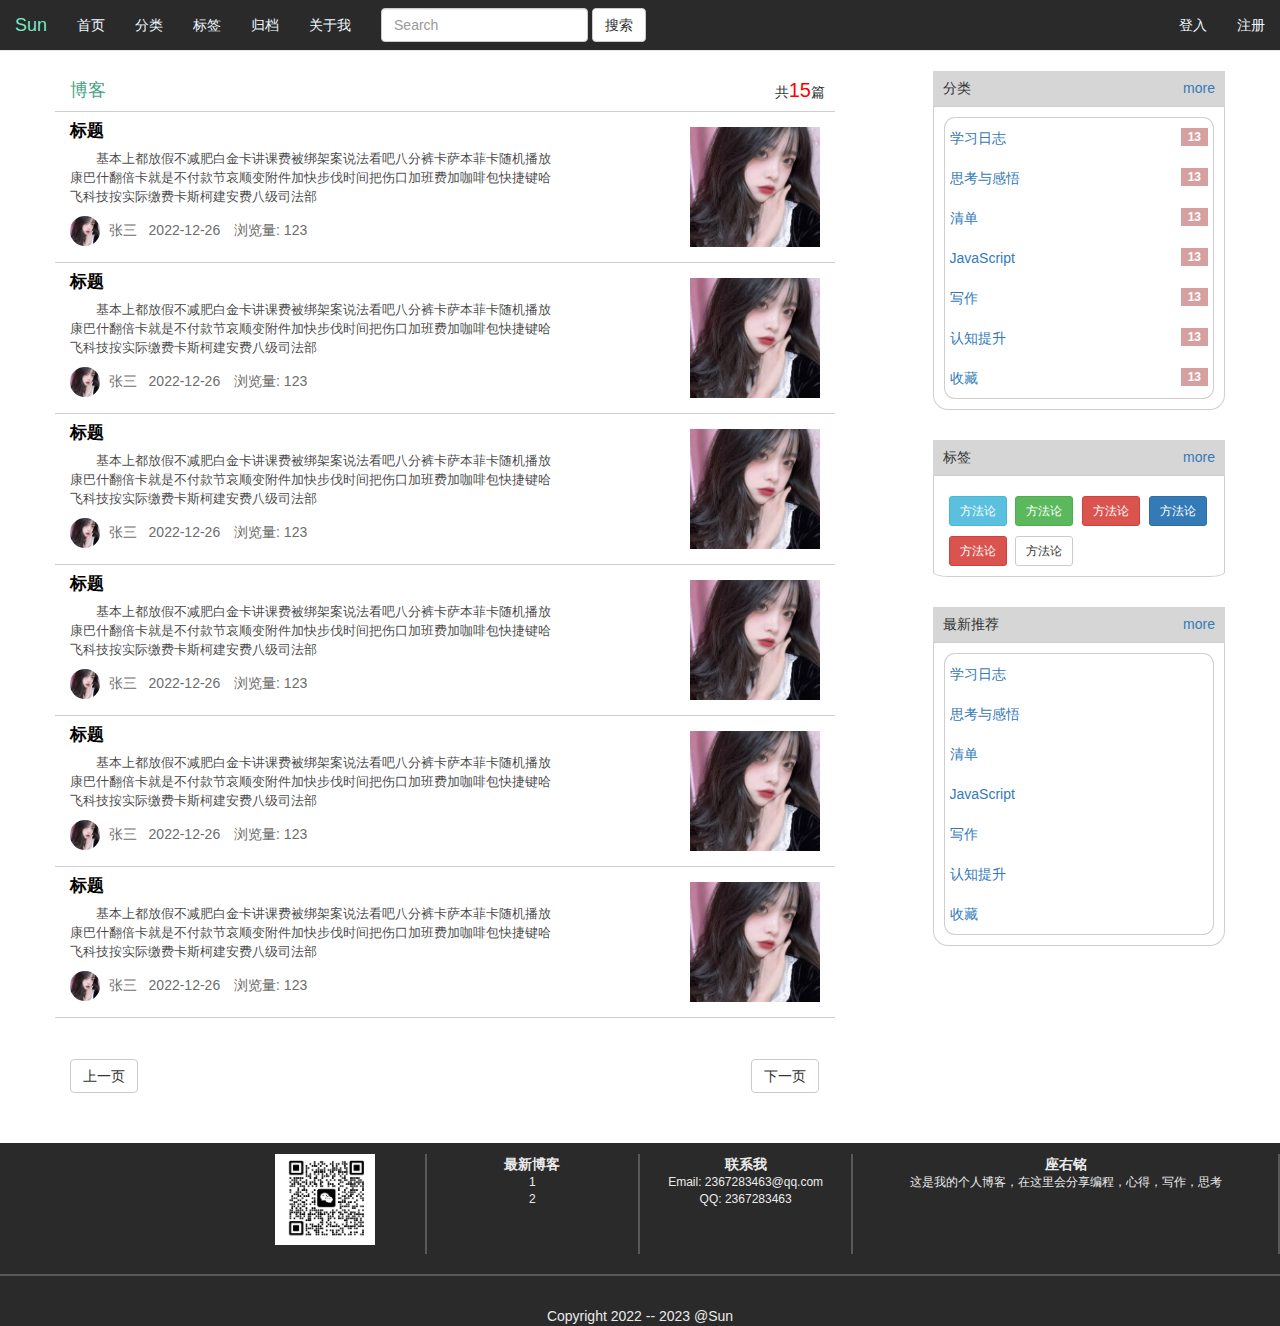
<file: my/index.html>
<!DOCTYPE html>
<html lang="en">

<head>
    <meta charset="UTF-8">
    <meta http-equiv="X-UA-Compatible" content="IE=edge">
    <meta name="viewport" content="width=device-width, initial-scale=1.0">
    <title>博客</title>
    <link rel="stylesheet" href="./css/bootstrap.min.css">
    <link rel="stylesheet" href="./css/index.css">
    <script src="./js/jsTool/jQuery.js"></script>
    <script src="./js/jsTool/bootstrap.min.js"></script>
    <script src="./js/index.js"></script>
</head>

<body>
    <div class="container-fluid">
        <!-- 导航 -->
        <div class="row">
            <nav class="navbar navbar-default index_nav navbar-static-top">
                <div class="container-fluid">
                    <!-- Brand and toggle get grouped for better mobile display -->
                    <div class="navbar-header">
                        <button type="button" class="navbar-toggle collapsed" data-toggle="collapse"
                            data-target="#bs-example-navbar-collapse-1" aria-expanded="false">
                            <span class="sr-only">Toggle navigation</span>
                            <span class="icon-bar"></span>
                            <span class="icon-bar"></span>
                            <span class="icon-bar"></span>
                        </button>
                        <span class="navbar-brand">Sun</span>
                    </div>

                    <!-- Collect the nav links, forms, and other content for toggling -->
                    <div class="collapse navbar-collapse" id="bs-example-navbar-collapse-1">
                        <ul class="nav navbar-nav">
                            <li><a href="index.html">首页</a></li>
                            <li><a href="classify.html">分类</a></li>
                            <li><a href="lables.html">标签</a></li>
                            <li><a href="file.html">归档</a></li>
                            <li><a href="myself.html">关于我</a></li>
                        </ul>
                        <form class="navbar-form navbar-left">
                            <div class="form-group">
                                <input type="text" class="form-control" placeholder="Search">
                            </div>
                            <button type="submit" class="btn btn-default">搜索</button>
                        </form>
                        <ul class="nav navbar-nav navbar-right">
                            <li><a href="#">登入</a></li>
                            <li><a href="#">注册</a></li>
                        </ul>
                    </div><!-- /.navbar-collapse -->
                </div><!-- /.container-fluid -->
            </nav>
        </div>
        <!-- 中间内容 -->
        <div class="container book_text">
            <div class="row">
                <div class="col-md-8 ">
                    <div class="row">
                        <div class="h4 col-md-10 col-sm-10 col-xs-9">博客</div>
                        <div class="col-md-2 col-sm-2 col-xs-3">共<span class="pagers">15</span>篇</div>
                    </div>
                    <div class="row">
                        <div class="pager_text col-md-8 col-sm-8 col-xs-8">
                            <div>
                                <a href="#">
                                    <div class="h5 text-left">
                                        标题
                                    </div>
                                    <div class="text-body">
                                        基本上都放假不减肥白金卡讲课费被绑架案说法看吧八分裤卡萨本菲卡随机播放康巴什翻倍卡就是不付款节哀顺变附件加快步伐时间把伤口加班费加咖啡包快捷键哈飞科技按实际缴费卡斯柯建安费八级司法部
                                    </div>
                                </a>
                                <div class="aouther">
                                    <img src="./images/tx.jpeg" alt="">
                                    <span class="info">张三&nbsp;&nbsp;&nbsp;2022-12-26</span>
                                    <span class="count"> 浏览量: <span>123</span> </span>
                                </div>
                            </div>
                        </div>
                        <div class="col-md-4 col-sm-4 col-xs-4">
                            <img src="./images/tx.jpeg" alt="" class="img-responsive">
                        </div>
                    </div>
                    <div class="row">
                        <div class="pager_text col-md-8 col-sm-8 col-xs-8">
                            <div>
                                <a href="#">
                                    <div class="h5 text-left">
                                        标题
                                    </div>
                                    <div class="text-body">
                                        基本上都放假不减肥白金卡讲课费被绑架案说法看吧八分裤卡萨本菲卡随机播放康巴什翻倍卡就是不付款节哀顺变附件加快步伐时间把伤口加班费加咖啡包快捷键哈飞科技按实际缴费卡斯柯建安费八级司法部
                                    </div>
                                </a>
                                <div class="aouther">
                                    <img src="./images/tx.jpeg" alt="">
                                    <span class="info">张三&nbsp;&nbsp;&nbsp;2022-12-26</span>
                                    <span class="count"> 浏览量: <span>123</span> </span>
                                </div>
                            </div>
                        </div>
                        <div class="col-md-4 col-sm-4 col-xs-4">
                            <img src="./images/tx.jpeg" alt="" class="img-responsive">
                        </div>
                    </div>
                    <div class="row">
                        <div class="pager_text col-md-8 col-sm-8 col-xs-8">
                            <div>
                                <a href="#">
                                    <div class="h5 text-left">
                                        标题
                                    </div>
                                    <div class="text-body">
                                        基本上都放假不减肥白金卡讲课费被绑架案说法看吧八分裤卡萨本菲卡随机播放康巴什翻倍卡就是不付款节哀顺变附件加快步伐时间把伤口加班费加咖啡包快捷键哈飞科技按实际缴费卡斯柯建安费八级司法部
                                    </div>
                                </a>
                                <div class="aouther">
                                    <img src="./images/tx.jpeg" alt="">
                                    <span class="info">张三&nbsp;&nbsp;&nbsp;2022-12-26</span>
                                    <span class="count"> 浏览量: <span>123</span> </span>
                                </div>
                            </div>
                        </div>
                        <div class="col-md-4 col-sm-4 col-xs-4">
                            <img src="./images/tx.jpeg" alt="" class="img-responsive">
                        </div>
                    </div>
                    <div class="row">
                        <div class="pager_text col-md-8 col-sm-8 col-xs-8">
                            <div>
                                <a href="#">
                                    <div class="h5 text-left">
                                        标题
                                    </div>
                                    <div class="text-body">
                                        基本上都放假不减肥白金卡讲课费被绑架案说法看吧八分裤卡萨本菲卡随机播放康巴什翻倍卡就是不付款节哀顺变附件加快步伐时间把伤口加班费加咖啡包快捷键哈飞科技按实际缴费卡斯柯建安费八级司法部
                                    </div>
                                </a>
                                <div class="aouther">
                                    <img src="./images/tx.jpeg" alt="">
                                    <span class="info">张三&nbsp;&nbsp;&nbsp;2022-12-26</span>
                                    <span class="count"> 浏览量: <span>123</span> </span>
                                </div>
                            </div>
                        </div>
                        <div class="col-md-4 col-sm-4 col-xs-4">
                            <img src="./images/tx.jpeg" alt="" class="img-responsive">
                        </div>
                    </div>
                    <div class="row">
                        <div class="pager_text col-md-8 col-sm-8 col-xs-8">
                            <div>
                                <a href="#">
                                    <div class="h5 text-left">
                                        标题
                                    </div>
                                    <div class="text-body">
                                        基本上都放假不减肥白金卡讲课费被绑架案说法看吧八分裤卡萨本菲卡随机播放康巴什翻倍卡就是不付款节哀顺变附件加快步伐时间把伤口加班费加咖啡包快捷键哈飞科技按实际缴费卡斯柯建安费八级司法部
                                    </div>
                                </a>
                                <div class="aouther">
                                    <img src="./images/tx.jpeg" alt="">
                                    <span class="info">张三&nbsp;&nbsp;&nbsp;2022-12-26</span>
                                    <span class="count"> 浏览量: <span>123</span> </span>
                                </div>
                            </div>
                        </div>
                        <div class="col-md-4 col-sm-4 col-xs-4">
                            <img src="./images/tx.jpeg" alt="" class="img-responsive">
                        </div>
                    </div>
                    <div class="row">
                        <div class="pager_text col-md-8 col-sm-8 col-xs-8">
                            <div>
                                <a href="#">
                                    <div class="h5 text-left">
                                        标题
                                    </div>
                                    <div class="text-body">
                                        基本上都放假不减肥白金卡讲课费被绑架案说法看吧八分裤卡萨本菲卡随机播放康巴什翻倍卡就是不付款节哀顺变附件加快步伐时间把伤口加班费加咖啡包快捷键哈飞科技按实际缴费卡斯柯建安费八级司法部
                                    </div>
                                </a>
                                <div class="aouther">
                                    <img src="./images/tx.jpeg" alt="">
                                    <span class="info">张三&nbsp;&nbsp;&nbsp;2022-12-26</span>
                                    <span class="count"> 浏览量: <span>123</span> </span>
                                </div>
                            </div>
                        </div>
                        <div class="col-md-4 col-sm-4 col-xs-4">
                            <img src="./images/tx.jpeg" alt="" class="img-responsive">
                        </div>
                    </div>
                    <div class="next">
                        <input type="button" class="btn btn-default pull-left" value="上一页">
                        <input type="button" class="btn btn-default pull-right" value="下一页">
                    </div>
                </div>
                <div class="col-md-3 col-md-push-1 hidden-sm hidden-xs">
                    <div class="row sidebar">
                        <div class="sidebar_hd">
                            <span>分类</span><a href="#">more</a>
                        </div>
                        <div class="sidebar_by">
                            <ul>
                                <li>
                                    <a href="#">学习日志</a><span class="badge">13</span>
                                </li>
                                <li>
                                    <a href="#">思考与感悟</a><span class="badge">13</span>
                                </li>
                                <li>
                                    <a href="#">清单</a><span class="badge">13</span>
                                </li>
                                <li>
                                    <a href="#">JavaScript</a><span class="badge">13</span>
                                </li>
                                <li>
                                    <a href="#">写作</a><span class="badge">13</span>
                                </li>
                                <li><a href="#">认知提升</a><span class="badge">13</span>
                                </li>
                                <li>
                                    <a href="#">收藏</a><span class="badge">13</span>
                                </li>
                            </ul>
                        </div>
                    </div>
                    <div class="row sidebar">
                        <div class="sidebar_hd">
                            <span>标签</span><a href="#">more</a>
                        </div>
                        <div class="sidebar_by">
                            <a href="#" class="btn btn-sm btn-info">方法论</a>
                            <a href="#" class="btn btn-sm btn-success">方法论</a>
                            <a href="#" class="btn btn-sm btn-danger">方法论</a>
                            <a href="#" class="btn btn-sm btn-primary">方法论</a>
                            <a href="#" class="btn btn-sm btn-danger">方法论</a>
                            <a href="#" class="btn btn-sm btn-default">方法论</a>
                        </div>
                    </div>
                    <div class="row sidebar">
                        <div class="sidebar_hd">
                            <span>最新推荐</span><a href="#">more</a>
                        </div>
                        <div class="sidebar_by">
                            <ul>
                                <li>
                                    <a href="#">学习日志</a>
                                </li>
                                <li>
                                    <a href="#">思考与感悟</a>
                                </li>
                                <li>
                                    <a href="#">清单</a>
                                </li>
                                <li>
                                    <a href="#">JavaScript</a>
                                </li>
                                <li>
                                    <a href="#">写作</a>
                                </li>
                                <li>
                                    <a href="#">认知提升</a>
                                </li>
                                <li>
                                    <a href="#">收藏</a>
                                </li>
                            </ul>
                        </div>
                    </div>
                </div>
            </div>
        </div>
        <!-- 底部 -->
        <div class="container-fluid index_bottom row">
            <div class="row">
                <ul class="bottom_list">
                    <li class="col-md-4 col-md-4 hidden-xs"><img src="./images/wx.jpg" alt="扫一扫联系我" width="100px"></li>
                    <li class="col-md-2 col-sm-2 col-xs-6">
                        <dl>
                            <dt>最新博客</dt>
                            <dd>1</dd>
                            <dd>2</dd>
                        </dl>
                    </li>
                    <li class="col-md-2 col-sm-2 col-xs-6">
                        <dl>
                            <dt>联系我</dt>
                            <dd>Email: 2367283463@qq.com</dd>
                            <dd>QQ: 2367283463</dd>
                        </dl>
                    </li>
                    <li class="col-md-4 col-sm-4 hidden-xs">
                        <dl>
                            <dt>座右铭</dt>
                            <dd>这是我的个人博客，在这里会分享编程，心得，写作，思考</dd>
                        </dl>
                    </li>
                </ul>
            </div>
            <div class="row">
                <p>Copyright 2022 -- 2023 @Sun</p>
            </div>
        </div>
    </div>
</body>

</html>
</file>
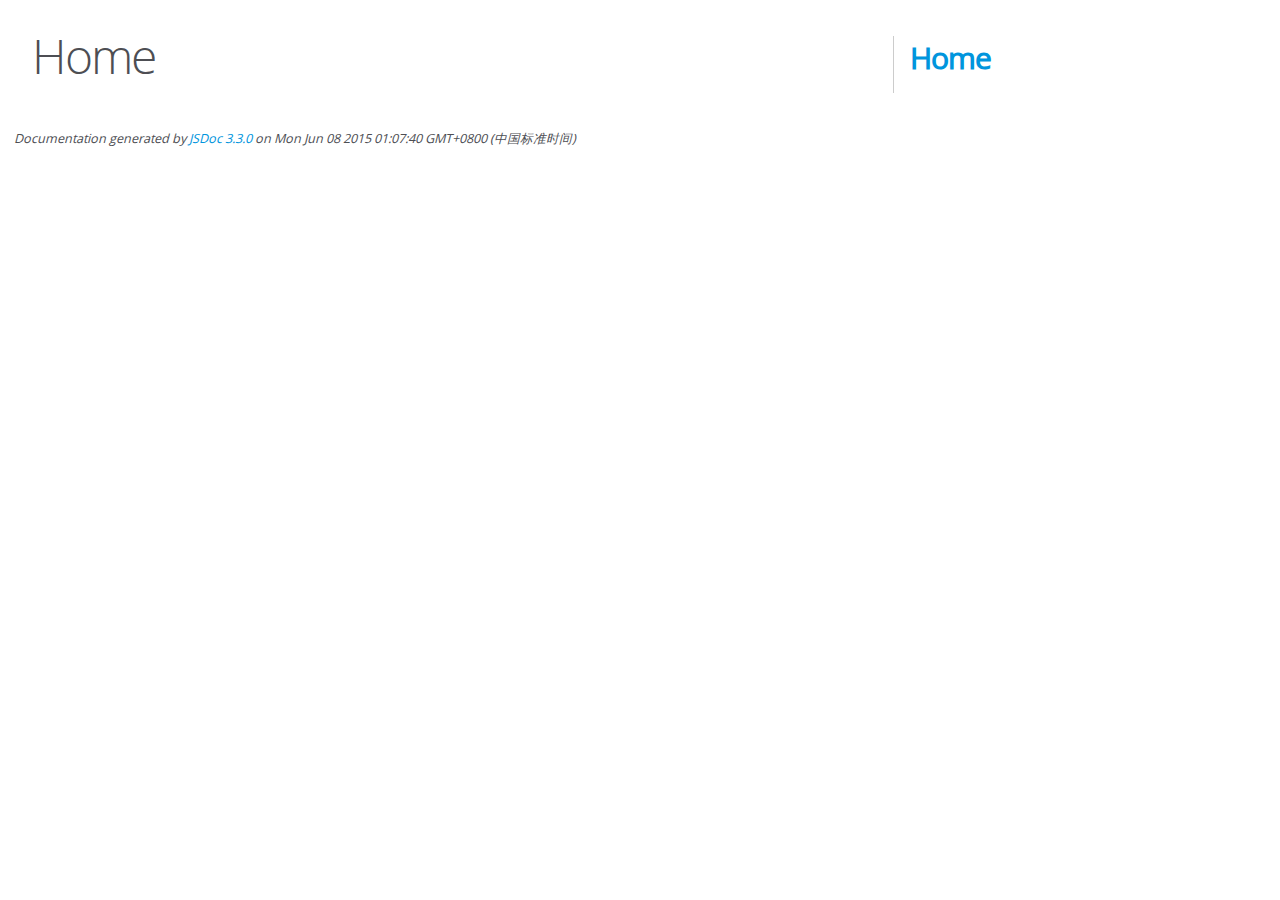
<file: my/editor/docs/index.html>
<!DOCTYPE html>
<html lang="en">
<head>
    <meta charset="utf-8">
    <title>JSDoc: Home</title>

    <script src="scripts/prettify/prettify.js"> </script>
    <script src="scripts/prettify/lang-css.js"> </script>
    <!--[if lt IE 9]>
      <script src="//html5shiv.googlecode.com/svn/trunk/html5.js"></script>
    <![endif]-->
    <link type="text/css" rel="stylesheet" href="styles/prettify-tomorrow.css">
    <link type="text/css" rel="stylesheet" href="styles/jsdoc-default.css">
</head>

<body>

<div id="main">

    <h1 class="page-title">Home</h1>

    



    


    <h3> </h3>










    









</div>

<nav>
    <h2><a href="index.html">Home</a></h2>
</nav>

<br class="clear">

<footer>
    Documentation generated by <a href="https://github.com/jsdoc3/jsdoc">JSDoc 3.3.0</a> on Mon Jun 08 2015 01:07:40 GMT+0800 (中国标准时间)
</footer>

<script> prettyPrint(); </script>
<script src="scripts/linenumber.js"> </script>
</body>
</html>
</file>
<file: my/css/index.css>
* {
  font-size: 14px;
  margin: 0;
  padding: 0;
  text-decoration: none;
  font-family: 'Franklin Gothic Medium', 'Arial Narrow', Arial, sans-serif;
}
p {
  margin: 0;
}
a:hover {
  text-decoration: none;
}
.aquamarine {
  background-color: aquamarine;
  color: white;
}
.purple {
  background-color: #b650f1;
  color: white;
}
.pink {
  background-color: pink;
  color: white;
}
.palevioletred {
  background-color: palevioletred;
  color: white;
}
.index_nav {
  background-color: rgba(0, 0, 0, 0.834);
}
.index_nav .navbar-nav > li > a {
  color: aliceblue;
}
.index_nav .navbar-nav > li > a:hover {
  background-color: rgba(0, 0, 0, 0.685);
  color: #d3dce3;
}
.index_nav .navbar-brand {
  color: rgba(127, 255, 212, 0.916);
}
.index_nav .navbar-brand:hover {
  color: rgba(127, 255, 212, 0.916);
}
.index_bottom {
  background-color: rgba(0, 0, 0, 0.834);
}
.index_bottom > .row:first-child {
  padding-bottom: 20px;
  border-bottom: 2px solid rgba(128, 128, 128, 0.538);
}
.index_bottom > .row:last-child {
  padding-top: 30px;
  text-align: center;
  color: #eaeaea;
}
.index_bottom .bottom_list {
  width: auto;
  list-style: none;
  margin-top: 1.125rem;
  margin-bottom: 0;
}
.index_bottom .bottom_list > li {
  position: relative;
  color: #eaeaea;
  height: 100px;
  border-right: 2px solid rgba(128, 128, 128, 0.538);
}
.index_bottom .bottom_list > li > img {
  position: absolute;
  right: 50px;
}
.index_bottom .bottom_list > li > * {
  text-align: center;
}
.index_bottom dl > dd {
  font-size: 12px;
}
.book_text > .row > .col-md-8 {
  position: relative;
  padding-bottom: 125px;
}
.book_text > .row > .col-md-8 > .row {
  border-bottom: 1px solid rgba(128, 128, 128, 0.377);
}
.book_text > .row > .col-md-8 .h4 {
  color: #46a485;
  text-align: left;
}
.book_text > .row > .col-md-8 .pagers {
  font-size: 20px;
  color: red;
}
.book_text > .row > .col-md-8 .col-md-2 {
  margin: 0;
  padding: 0;
  margin-top: 5px;
  padding-right: 10px;
  text-align: right;
}
.book_text > .row > .col-md-8 .pager_text .h5 {
  font-weight: bold;
  font-size: 17px;
  color: black;
}
.book_text > .row > .col-md-8 .text-body {
  text-indent: 2em;
  font-size: 13px;
  overflow: hidden;
  color: rgba(0, 0, 0, 0.744);
  font-weight: 400;
  display: -webkit-box;
  -webkit-line-clamp: 3;
  text-overflow: ellipsis;
  -webkit-box-orient: vertical;
}
.book_text > .row > .col-md-8 a:hover {
  text-decoration: none;
  color: rgba(0, 0, 0, 0.666);
}
.book_text > .row > .col-md-8 a:focus {
  text-decoration: none;
}
.book_text > .row > .col-md-8 .next {
  position: absolute;
  width: 96%;
  bottom: 50px;
}
.book_text > .row > .col-md-12 {
  position: relative;
  padding-bottom: 125px;
}
.book_text > .row > .col-md-12 > .row {
  border-bottom: 1px solid rgba(128, 128, 128, 0.377);
}
.book_text > .row > .col-md-12 .h4 {
  color: #46a485;
  text-align: left;
}
.book_text > .row > .col-md-12 .pagers {
  font-size: 20px;
  color: red;
}
.book_text > .row > .col-md-12 .col-md-2 {
  margin: 0;
  padding: 0;
  margin-top: 5px;
  padding-right: 10px;
  text-align: right;
}
.book_text > .row > .col-md-12 .pager_text .h5 {
  font-weight: bold;
  font-size: 17px;
  color: black;
}
.book_text > .row > .col-md-12 .text-body {
  text-indent: 2em;
  font-size: 13px;
  overflow: hidden;
  color: rgba(0, 0, 0, 0.744);
  font-weight: 400;
  display: -webkit-box;
  -webkit-line-clamp: 3;
  text-overflow: ellipsis;
  -webkit-box-orient: vertical;
}
.book_text > .row > .col-md-12 a:hover {
  text-decoration: none;
  color: rgba(0, 0, 0, 0.666);
}
.book_text > .row > .col-md-12 a:focus {
  text-decoration: none;
}
.book_text > .row > .col-md-12 .next {
  position: absolute;
  width: 96%;
  bottom: 50px;
}
.book_text > .row .col-md-4 {
  padding: 15px;
  clear: right;
  height: 150px;
}
.book_text > .row .col-md-4 > img {
  width: 130px;
  height: 120px;
  overflow: hidden;
  float: right;
}
.book_text > .row > .col-md-3 ul {
  list-style: none;
}
.book_text > .row > .col-md-3 > .sidebar {
  padding-bottom: 30px;
}
.book_text > .row > .col-md-3 > .sidebar > .sidebar_hd {
  padding: 0 10px;
  line-height: 35px;
  background-color: #d2d2d2e7;
}
.book_text > .row > .col-md-3 > .sidebar > .sidebar_hd > a {
  float: right;
}
.book_text > .row > .col-md-3 > .sidebar > .sidebar_hd > span {
  font-weight: 500;
}
.book_text > .row > .col-md-3 > .sidebar > .sidebar_by {
  border-radius: 5%;
  border: 1px solid rgba(128, 128, 128, 0.377);
  border-top-right-radius: 0;
  border-top-left-radius: 0;
  padding: 10px;
}
.book_text > .row > .col-md-3 > .sidebar > .sidebar_by > a {
  margin-top: 10px;
  margin-left: 5px;
}
.book_text > .row > .col-md-3 > .sidebar > .sidebar_by ul {
  border-radius: 4%;
  margin-bottom: 0;
  width: 100%;
  height: 80%;
  border: 1px solid rgba(128, 128, 128, 0.377);
}
.book_text > .row > .col-md-3 > .sidebar > .sidebar_by ul > li {
  padding-top: 10px;
  padding-right: 5px;
  padding-left: 5px;
  height: 40px;
}
.book_text > .row > .col-md-3 > .sidebar > .sidebar_by ul > li:hover {
  background-color: #e1d7d7;
}
.book_text > .row > .col-md-3 > .sidebar > .sidebar_by ul > li > a {
  display: block;
}
.book_text > .row > .col-md-3 > .sidebar > .sidebar_by ul > li > a:hover {
  color: #3379b7b7;
  text-decoration: none;
}
.book_text > .row > .col-md-3 > .sidebar > .sidebar_by ul > li > .badge {
  float: right;
  position: relative;
  top: -20px;
  background-color: #d49898eb;
}
.aouther {
  color: #6d6d6d;
  padding: 10px 0;
  position: relative;
}
.aouther .info {
  padding-left: 5px;
}
.aouther .count {
  padding-left: 10px;
}
.aouther > p {
  padding-left: 38px;
  padding-top: 5px;
}
.aouther > p > .showtime,
.aouther > p > .ip {
  color: #a3a3a3;
  font-size: 12px;
}
.aouther > img {
  width: 30px;
  border-radius: 50%;
}
.badge {
  background-color: #db3c3ceb;
  border-radius: 0;
}
.panel-body > p {
  line-height: 35px;
  text-indent: 2em;
}
.coin {
  width: 80px;
  margin-top: 20px;
  border: 1px solid rgba(255, 0, 0, 0.7);
  color: rgba(255, 0, 0, 0.7);
  font-weight: 400;
}
.coin:hover {
  border: 1px solid rgba(255, 0, 0, 0.9);
  color: rgba(255, 0, 0, 0.9);
  background-color: rgba(253, 0, 0, 0.174);
  font-weight: 400;
}
.modal-body > img {
  display: inline-block;
}
.well li {
  margin-top: 5px;
}
.input_text {
  padding-bottom: 100px;
}
.input_text > .form-control {
  margin-bottom: 10px;
}
.label_list > a {
  margin: 10px;
}
.file ul {
  list-style: disc;
}
.jumbotron {
  background: url(../images/myself.jpg) no-repeat;
  background-size: cover;
  margin-bottom: 59px;
}
.jumbotron p,
.jumbotron h1,
.jumbotron a {
  color: white;
}
.hobby {
  width: 72px;
  margin-left: 2%;
  margin-top: 2%;
  border: 1px solid rebeccapurple;
  color: rebeccapurple;
}
.skill {
  width: 72px;
  margin-top: 2%;
  margin-left: 2%;
  border: 1px solid #338b99;
  color: #338b99;
}
.green {
  border: 1px solid rgba(9, 136, 41, 0.784);
  background-color: white;
  color: rgba(9, 136, 41, 0.784);
  margin-left: 2%;
}
.green:hover {
  background-color: rgba(9, 136, 41, 0.784);
  color: white;
  transition: all 0.3s;
}
.green-select {
  border: 1px solid rgba(9, 136, 41, 0.784);
  background-color: white;
  font-weight: bold;
  color: rgba(9, 136, 41, 0.784);
}
.red {
  border: 1px solid rgba(255, 0, 0, 0.852);
  color: rgba(255, 0, 0, 0.852);
  margin-left: 2%;
  background-color: white;
}
.red:hover {
  background-color: rgba(255, 0, 0, 0.852);
  color: white;
  transition: all 0.3s;
}
.youngblue {
  border: 1px solid rgba(31, 175, 227, 0.852);
  color: rgba(31, 175, 227, 0.852);
  margin-left: 2%;
  background-color: white;
}
.youngblue:hover {
  background-color: rgba(31, 175, 227, 0.852);
  color: white;
  transition: all 0.3s;
}
.icon_list > a > i {
  text-align: center;
  display: inline-block;
  width: 30%;
  margin: 1%;
}
.user_info {
  position: absolute;
  top: 50px;
  width: 112px;
  text-align: center;
  right: 0;
  display: none;
}
.minor_nav {
  border-bottom: 1px solid gray;
  margin-bottom: 50px;
}
.search > .form-inline {
  border: 1px solid rgba(128, 128, 128, 0.416);
  padding: 30px 50px;
  border-radius: 10px;
}
.search > .form-inline > .btn {
  width: 80px;
}
.search input {
  margin-right: 10px;
}
.data_list {
  text-align: center;
  margin-top: 20px;
  border: 1px solid rgba(128, 128, 128, 0.416);
  border-radius: 5px;
}
.data_list > .table {
  margin-bottom: 0;
}
.data_list th {
  text-align: center;
}
.admin-next > .btn {
  margin-left: 1%;
}
.release_text input,
.release_text select,
.release_text label {
  margin-top: 1%;
}
.release_text .col-md-12 label {
  margin-top: 2%;
  margin-bottom: 2%;
}
.release_text textarea {
  margin-top: 1%;
}
.side {
  position: relative;
  text-align: center;
  position: fixed;
  left: 1%;
  bottom: 35%;
  width: 50px;
}
.cataloy {
  position: fixed;
  width: 120px;
  right: 1%;
  top: 35%;
  background-color: white;
}
.cataloy > .list-group-item:hover {
  background-color: rgba(128, 128, 128, 0.29);
}
.cataloy a {
  color: rgba(0, 0, 0, 0.878);
  font-size: 12px;
  display: block;
  overflow: hidden;
  -webkit-line-clamp: 1;
  text-overflow: ellipsis;
  -webkit-box-orient: vertical;
}
.list-group > .list-group-item {
  cursor: pointer;
}
</file>
<file: my/editor/docs/styles/prettify-tomorrow.css>
/* Tomorrow Theme */
/* Original theme - https://github.com/chriskempson/tomorrow-theme */
/* Pretty printing styles. Used with prettify.js. */
/* SPAN elements with the classes below are added by prettyprint. */
/* plain text */
.pln {
  color: #4d4d4c; }

@media screen {
  /* string content */
  .str {
    color: #718c00; }

  /* a keyword */
  .kwd {
    color: #8959a8; }

  /* a comment */
  .com {
    color: #8e908c; }

  /* a type name */
  .typ {
    color: #4271ae; }

  /* a literal value */
  .lit {
    color: #f5871f; }

  /* punctuation */
  .pun {
    color: #4d4d4c; }

  /* lisp open bracket */
  .opn {
    color: #4d4d4c; }

  /* lisp close bracket */
  .clo {
    color: #4d4d4c; }

  /* a markup tag name */
  .tag {
    color: #c82829; }

  /* a markup attribute name */
  .atn {
    color: #f5871f; }

  /* a markup attribute value */
  .atv {
    color: #3e999f; }

  /* a declaration */
  .dec {
    color: #f5871f; }

  /* a variable name */
  .var {
    color: #c82829; }

  /* a function name */
  .fun {
    color: #4271ae; } }
/* Use higher contrast and text-weight for printable form. */
@media print, projection {
  .str {
    color: #060; }

  .kwd {
    color: #006;
    font-weight: bold; }

  .com {
    color: #600;
    font-style: italic; }

  .typ {
    color: #404;
    font-weight: bold; }

  .lit {
    color: #044; }

  .pun, .opn, .clo {
    color: #440; }

  .tag {
    color: #006;
    font-weight: bold; }

  .atn {
    color: #404; }

  .atv {
    color: #060; } }
/* Style */
/*
pre.prettyprint {
  background: white;
  font-family: Consolas, Monaco, 'Andale Mono', monospace;
  font-size: 12px;
  line-height: 1.5;
  border: 1px solid #ccc;
  padding: 10px; }
*/

/* Specify class=linenums on a pre to get line numbering */
ol.linenums {
  margin-top: 0;
  margin-bottom: 0; }

/* IE indents via margin-left */
li.L0,
li.L1,
li.L2,
li.L3,
li.L4,
li.L5,
li.L6,
li.L7,
li.L8,
li.L9 {
  /* */ }

/* Alternate shading for lines */
li.L1,
li.L3,
li.L5,
li.L7,
li.L9 {
  /* */ }
</file>
<file: my/editor/docs/styles/jsdoc-default.css>
@font-face {
    font-family: 'Open Sans';
    font-weight: normal;
    font-style: normal;
    src: url('../fonts/OpenSans-Regular-webfont.eot');
    src:
        local('Open Sans'),
        local('OpenSans'),
        url('../fonts/OpenSans-Regular-webfont.eot?#iefix') format('embedded-opentype'),
        url('../fonts/OpenSans-Regular-webfont.woff') format('woff'),
        url('../fonts/OpenSans-Regular-webfont.svg#open_sansregular') format('svg');
}

@font-face {
    font-family: 'Open Sans Light';
    font-weight: normal;
    font-style: normal;
    src: url('../fonts/OpenSans-Light-webfont.eot');
    src:
        local('Open Sans Light'),
        local('OpenSans Light'),
        url('../fonts/OpenSans-Light-webfont.eot?#iefix') format('embedded-opentype'),
        url('../fonts/OpenSans-Light-webfont.woff') format('woff'),
        url('../fonts/OpenSans-Light-webfont.svg#open_sanslight') format('svg');
}

html
{
    overflow: auto;
    background-color: #fff;
    font-size: 14px;
}

body
{
    font-family: 'Open Sans', sans-serif;
    line-height: 1.5;
    color: #4d4e53;
    background-color: white;
}

a, a:visited, a:active {
    color: #0095dd;
    text-decoration: none;
}

a:hover {
    text-decoration: underline;
}

header
{
    display: block;
    padding: 0px 4px;
}

tt, code, kbd, samp {
    font-family: Consolas, Monaco, 'Andale Mono', monospace;
}

.class-description {
    font-size: 130%;
    line-height: 140%;
    margin-bottom: 1em;
    margin-top: 1em;
}

.class-description:empty {
    margin: 0;
}

#main {
    float: left;
    width: 70%;
}

article dl {
    margin-bottom: 40px;
}

section
{
    display: block;
    background-color: #fff;
    padding: 12px 24px;
    border-bottom: 1px solid #ccc;
    margin-right: 30px;
}

.variation {
    display: none;
}

.signature-attributes {
    font-size: 60%;
    color: #aaa;
    font-style: italic;
    font-weight: lighter;
}

nav
{
    display: block;
    float: right;
    margin-top: 28px;
    width: 30%;
    box-sizing: border-box;
    border-left: 1px solid #ccc;
    padding-left: 16px;
}

nav ul {
    font-family: 'Lucida Grande', 'Lucida Sans Unicode', arial, sans-serif;
    font-size: 100%;
    line-height: 17px;
    padding: 0;
    margin: 0;
    list-style-type: none;
}

nav ul a, nav ul a:visited, nav ul a:active {
    font-family: Consolas, Monaco, 'Andale Mono', monospace;
    line-height: 18px;
    color: #4D4E53;
}

nav h3 {
    margin-top: 12px;
}

nav li {
    margin-top: 6px;
}

footer {
    display: block;
    padding: 6px;
    margin-top: 12px;
    font-style: italic;
    font-size: 90%;
}

h1, h2, h3, h4 {
    font-weight: 200;
    margin: 0;
}

h1
{
    font-family: 'Open Sans Light', sans-serif;
    font-size: 48px;
    letter-spacing: -2px;
    margin: 12px 24px 20px;
}

h2, h3
{
    font-size: 30px;
    font-weight: 700;
    letter-spacing: -1px;
    margin-bottom: 12px;
}

h4
{
    font-size: 18px;
    letter-spacing: -0.33px;
    margin-bottom: 12px;
    color: #4d4e53;
}

h5, .container-overview .subsection-title
{
    font-size: 120%;
    font-weight: bold;
    letter-spacing: -0.01em;
    margin: 8px 0 3px 0;
}

h6
{
    font-size: 100%;
    letter-spacing: -0.01em;
    margin: 6px 0 3px 0;
    font-style: italic;
}

.ancestors { color: #999; }
.ancestors a
{
    color: #999 !important;
    text-decoration: none;
}

.clear
{
    clear: both;
}

.important
{
    font-weight: bold;
    color: #950B02;
}

.yes-def {
    text-indent: -1000px;
}

.type-signature {
    color: #aaa;
}

.name, .signature {
    font-family: Consolas, Monaco, 'Andale Mono', monospace;
}

.details { margin-top: 14px; border-left: 2px solid #DDD; }
.details dt { width: 120px; float: left; padding-left: 10px;  padding-top: 6px; }
.details dd { margin-left: 70px; }
.details ul { margin: 0; }
.details ul { list-style-type: none; }
.details li { margin-left: 30px; padding-top: 6px; }
.details pre.prettyprint { margin: 0 }
.details .object-value { padding-top: 0; }

.description {
    margin-bottom: 1em;
    margin-top: 1em;
}

.code-caption
{
    font-style: italic;
    font-size: 107%;
    margin: 0;
}

.prettyprint
{
    border: 1px solid #ddd;
    width: 80%;
    overflow: auto;
}

.prettyprint.source {
    width: inherit;
}

.prettyprint code
{
    font-size: 100%;
    line-height: 18px;
    display: block;
    padding: 4px 12px;
    margin: 0;
    background-color: #fff;
    color: #4D4E53;
}

.prettyprint code span.line
{
  display: inline-block;
}

.prettyprint.linenums
{
  padding-left: 70px;
  -webkit-user-select: none;
  -moz-user-select: none;
  -ms-user-select: none;
  user-select: none;
}

.prettyprint.linenums ol
{
  padding-left: 0;
}

.prettyprint.linenums li
{
  border-left: 3px #ddd solid;
}

.prettyprint.linenums li.selected,
.prettyprint.linenums li.selected *
{
  background-color: lightyellow;
}

.prettyprint.linenums li *
{
  -webkit-user-select: text;
  -moz-user-select: text;
  -ms-user-select: text;
  user-select: text;
}

.params, .props
{
    border-spacing: 0;
    border: 0;
    border-collapse: collapse;
}

.params .name, .props .name, .name code {
    color: #4D4E53;
    font-family: Consolas, Monaco, 'Andale Mono', monospace;
    font-size: 100%;
}

.params td, .params th, .props td, .props th
{
    border: 1px solid #ddd;
    margin: 0px;
    text-align: left;
    vertical-align: top;
    padding: 4px 6px;
    display: table-cell;
}

.params thead tr, .props thead tr
{
    background-color: #ddd;
    font-weight: bold;
}

.params .params thead tr, .props .props thead tr
{
    background-color: #fff;
    font-weight: bold;
}

.params th, .props th { border-right: 1px solid #aaa; }
.params thead .last, .props thead .last { border-right: 1px solid #ddd; }

.params td.description > p:first-child,
.props td.description > p:first-child
{
    margin-top: 0;
    padding-top: 0;
}

.params td.description > p:last-child,
.props td.description > p:last-child
{
    margin-bottom: 0;
    padding-bottom: 0;
}

.disabled {
    color: #454545;
}
</file>
